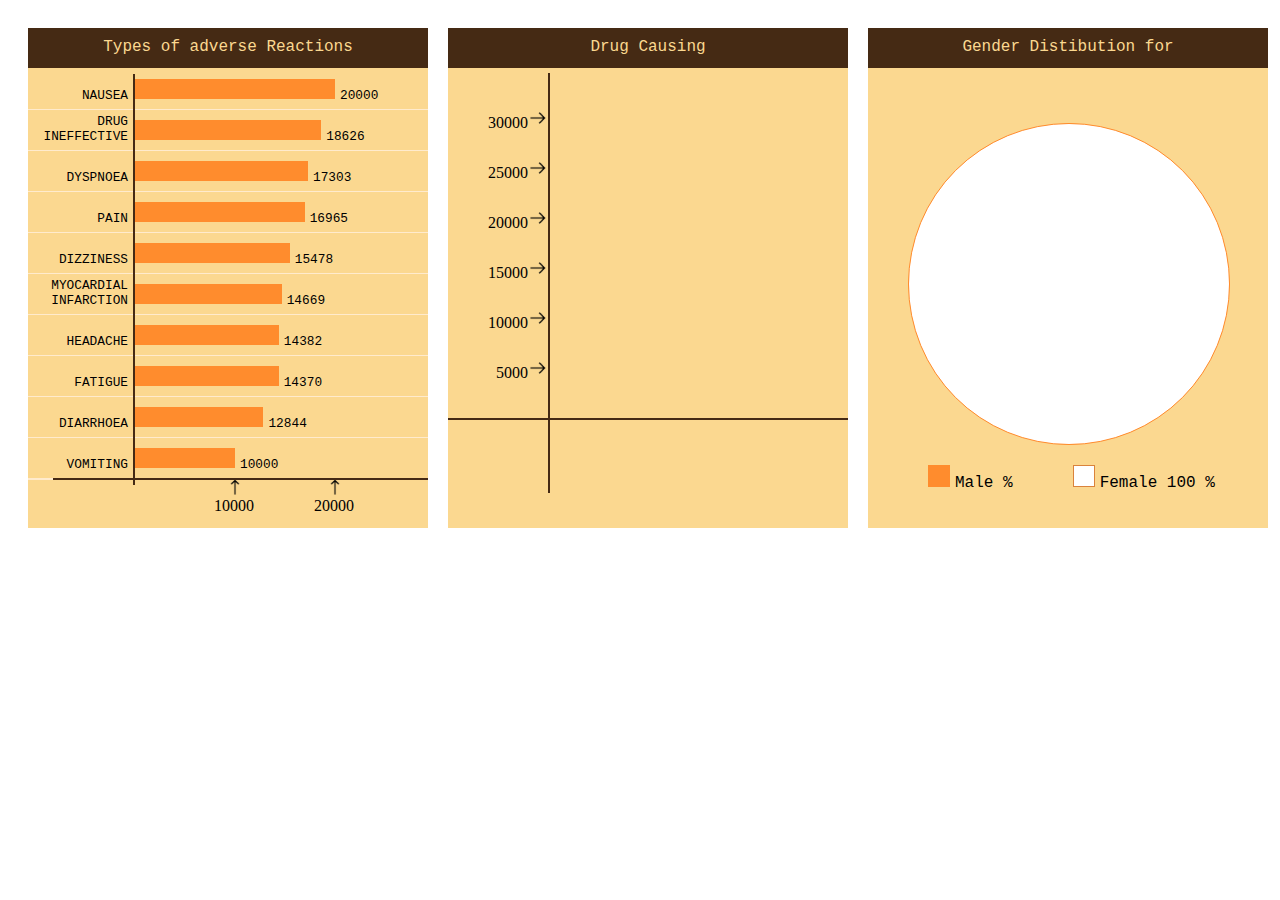
<file: Assignment/index.html>
<!DOCTYPE html>
<html>
<head>
    <title>Hello Assignment</title>
    <script type="text/javascript" src="http://ajax.googleapis.com/ajax/libs/jquery/2.1.3/jquery.min.js"></script>
    <link rel="stylesheet" type="text/css" href="./CSS/start.css">

    <script src="./app/react/react.js"></script>
    <script src="./app/react/JSXTransformer.js"></script>
    <script src="./app/eventdispatcher/EventDispatcher.js"></script>

    <script type="text/javascript" src="./app/mockdata/reaction-mock-data.js"></script>
    <script type="text/javascript" src="./app/mockdata/drug-mock-data.js"></script>
    <script type="text/javascript" src="./app/mockdata/gender-mock-data.js"></script>
    <script type="text/javascript" src="./app/view/model/row-model.js"></script>
    <script type="text/javascript" src="./app/Store/model/column-view-props.js"></script>
    <script type="text/javascript" src="./app/Store/Store.js"></script>
    <script type="text/jsx" src="./app/view/row-view.jsx"></script>
    <script type="text/jsx" src="./app/view/column-view.jsx"></script>
    <script type="text/jsx" src="./app/view/reaction-outer-container-view.jsx"></script>
    <script type="text/jsx" src="./app/view/drug-outer-container-view.jsx"></script>
    <script type="text/jsx" src="./app/view/genderChart-outer-container-view.jsx"></script>
    <script type="text/jsx" src="./app/controller/BigBoxController.jsx"></script>
    <script type="text/jsx" src="./app/action/Action.jsx"></script>


</head>

<body>
<script type="text/jsx" src="./app/controller/Start.jsx" ></script>
</body>
</html>
</file>
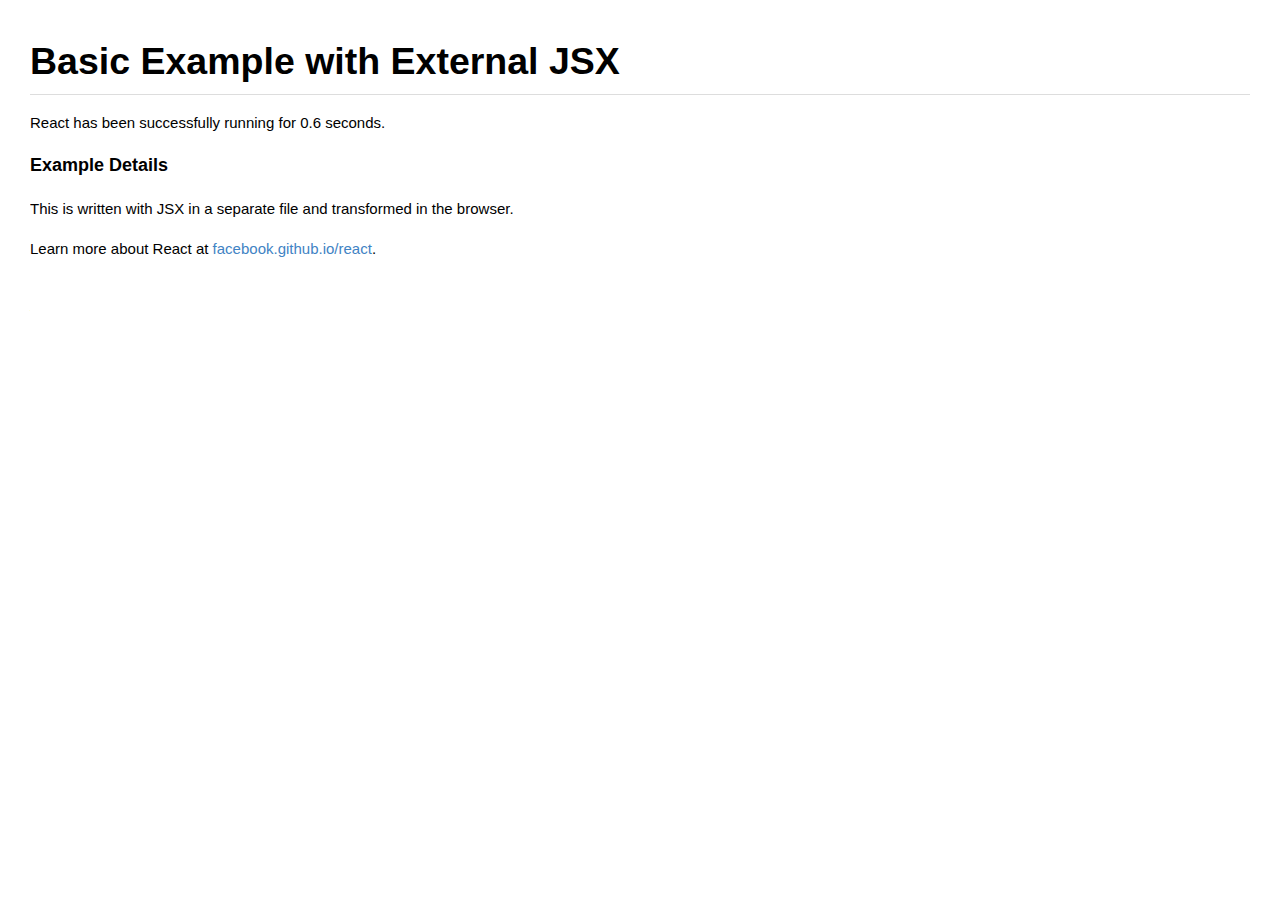
<file: Assignment/app/react/examples/basic-jsx-external/index.html>
<!DOCTYPE html>
<html>
  <head>
    <meta http-equiv='Content-type' content='text/html; charset=utf-8'>
    <title>Basic Example with External JSX</title>
    <link rel="stylesheet" href="../shared/css/base.css" />
  </head>

  <body>
    <h1>Basic Example with External JSX</h1>
    <div id="container">
      <p>
        If you can see this, React is not working right. This is probably because you&apos;re viewing
        this on your file system instead of a web server. Try running
        <pre>
          python -m SimpleHTTPServer
        </pre>
        and going to <a href="http://localhost:8000/">http://localhost:8000/</a>.
      </p>
    </div>
    <h4>Example Details</h4>
    <p>This is written with JSX in a separate file and transformed in the browser.</p>
    <p>
      Learn more about React at
      <a href="https://facebook.github.io/react" target="_blank">facebook.github.io/react</a>.
    </p>
    <script src="../shared/thirdparty/es5-shim.min.js"></script>
    <script src="../shared/thirdparty/es5-sham.min.js"></script>
    <script src="../shared/thirdparty/console-polyfill.js"></script>
    <script src="../../react.js"></script>
    <script src="../../JSXTransformer.js"></script>
    <script type="text/jsx" src="example.js"></script>
  </body>
</html>
</file>
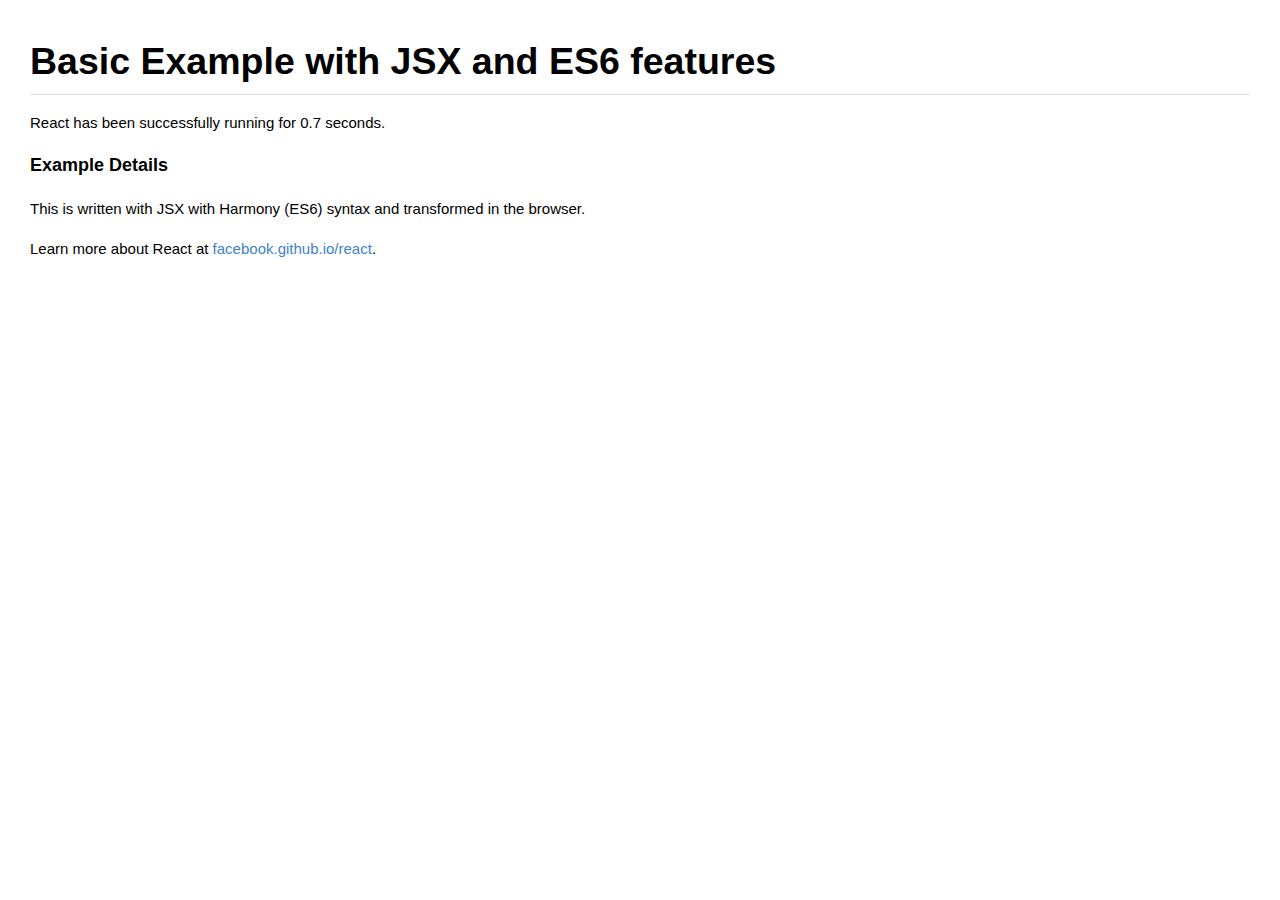
<file: Assignment/app/react/examples/basic-jsx-harmony/index.html>
<!DOCTYPE html>
<html>
  <head>
    <meta http-equiv='Content-type' content='text/html; charset=utf-8'>
    <title>Basic Example with JSX and ES6 features</title>
    <link rel="stylesheet" href="../shared/css/base.css" />
  </head>
  <body>
    <h1>Basic Example with JSX and ES6 features</h1>
    <div id="container">
      <p>
        To install React, follow the instructions on
        <a href="https://github.com/facebook/react/">GitHub</a>.
      </p>
      <p>
        If you can see this, React is not working right.
        If you checked out the source from GitHub make sure to run <code>grunt</code>.
      </p>
    </div>
    <h4>Example Details</h4>
    <p>This is written with JSX with Harmony (ES6) syntax and transformed in the browser.<p>
    <p>
      Learn more about React at
      <a href="https://facebook.github.io/react" target="_blank">facebook.github.io/react</a>.
    </p>
    <script src="../../react.js"></script>
    <script src="../../JSXTransformer.js"></script>
    <script type="text/jsx;harmony=true">
      class ExampleApplication extends React.Component {
        render() {
          var elapsed = Math.round(this.props.elapsed  / 100);
          var seconds = elapsed / 10 + (elapsed % 10 ? '' : '.0' );
          var message =
            `React has been successfully running for ${seconds} seconds.`;

          return <p>{message}</p>;
        }
      }
      var start = new Date().getTime();
      setInterval(() => {
        React.render(
          <ExampleApplication elapsed={new Date().getTime() - start} />,
          document.getElementById('container')
        );
      }, 50);
    </script>
  </body>
</html>
</file>
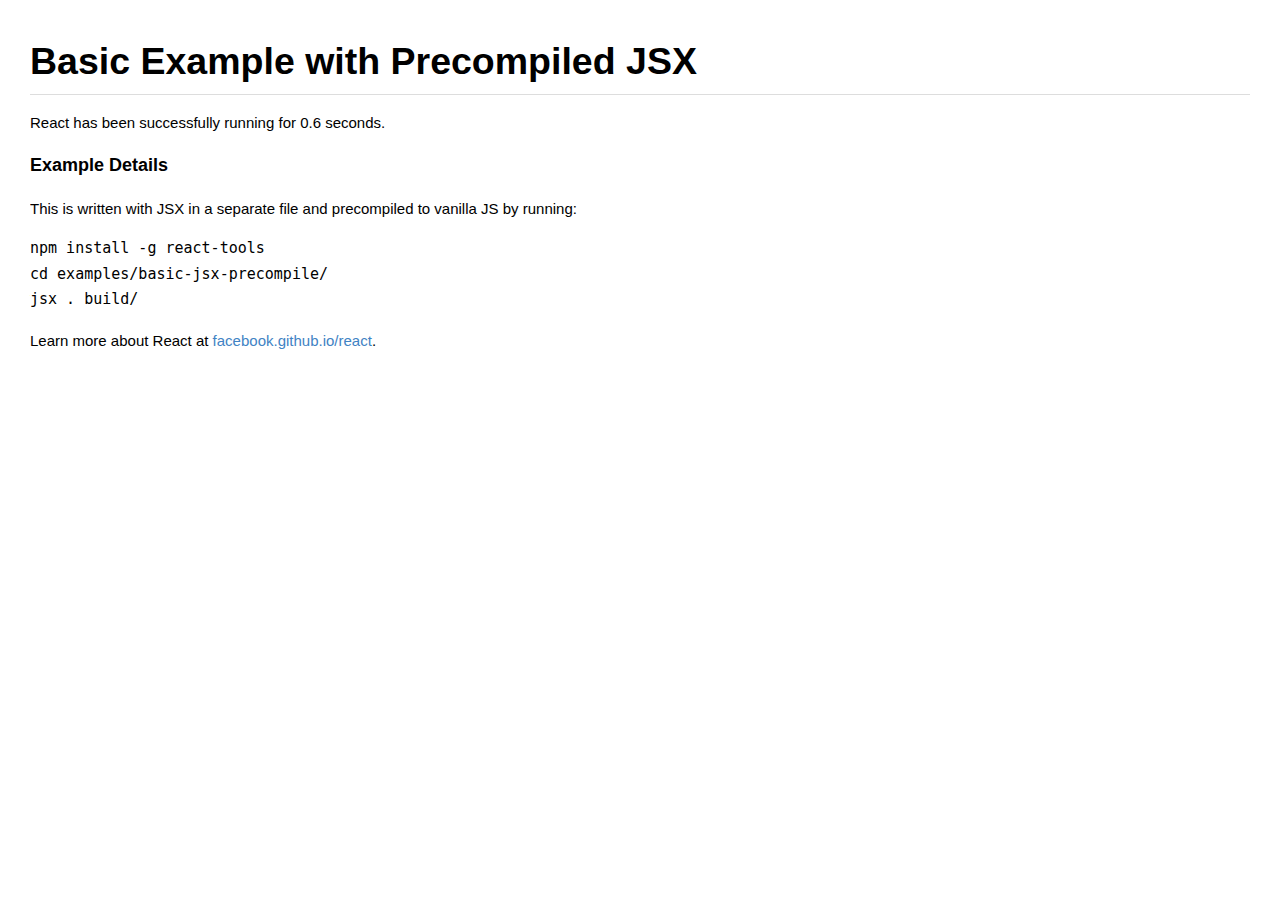
<file: Assignment/app/react/examples/basic-jsx-precompile/index.html>
<!DOCTYPE html>
<html>
  <head>
    <meta http-equiv='Content-type' content='text/html; charset=utf-8'>
    <title>Basic Example with Precompiled JSX</title>
    <link rel="stylesheet" href="../shared/css/base.css" />
  </head>
  <body>
    <h1>Basic Example with Precompiled JSX</h1>
    <div id="container">
      <p>
        If you can see this, React is not running. Try running:
      </p>
      <pre>npm install -g react-tools
cd examples/basic-jsx-precompile/
jsx . build/</pre>
    </div>
    <h4>Example Details</h4>
    <p>This is written with JSX in a separate file and precompiled to vanilla JS by running:</p>
    <pre>npm install -g react-tools
cd examples/basic-jsx-precompile/
jsx . build/</pre>
    <p>
      Learn more about React at
      <a href="https://facebook.github.io/react" target="_blank">facebook.github.io/react</a>.
    </p>
    <script src="../shared/thirdparty/es5-shim.min.js"></script>
    <script src="../shared/thirdparty/es5-sham.min.js"></script>
    <script src="../shared/thirdparty/console-polyfill.js"></script>
    <script src="../../react.js"></script>
    <script src="build/example.js"></script>
  </body>
</html>
</file>
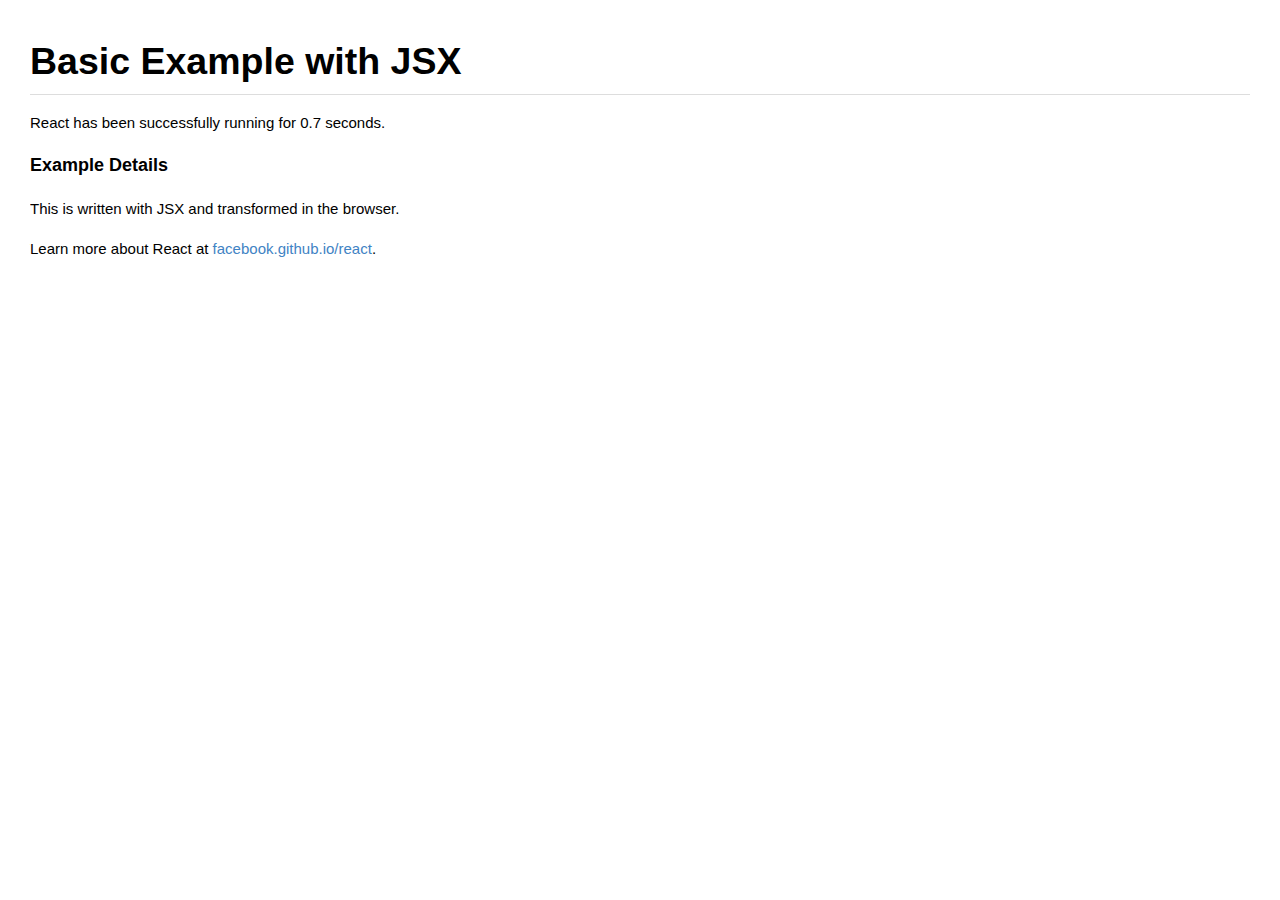
<file: Assignment/app/react/examples/basic-jsx/index.html>
<!DOCTYPE html>
<html>
  <head>
    <meta http-equiv='Content-type' content='text/html; charset=utf-8'>
    <title>Basic Example with JSX</title>
    <link rel="stylesheet" href="../shared/css/base.css" />
  </head>
  <body>
    <h1>Basic Example with JSX</h1>
    <div id="container">
      <p>
        To install React, follow the instructions on
        <a href="https://github.com/facebook/react/">GitHub</a>.
      </p>
      <p>
        If you can see this, React is not working right.
        If you checked out the source from GitHub make sure to run <code>grunt</code>.
      </p>
    </div>
    <h4>Example Details</h4>
    <p>This is written with JSX and transformed in the browser.<p>
    <p>
      Learn more about React at
      <a href="https://facebook.github.io/react" target="_blank">facebook.github.io/react</a>.
    </p>
    <script src="../shared/thirdparty/es5-shim.min.js"></script>
    <script src="../shared/thirdparty/es5-sham.min.js"></script>
    <script src="../shared/thirdparty/console-polyfill.js"></script>
    <script src="../../react.js"></script>
    <script src="../../JSXTransformer.js"></script>
    <script type="text/jsx">
      var ExampleApplication = React.createClass({
        render: function() {
          var elapsed = Math.round(this.props.elapsed  / 100);
          var seconds = elapsed / 10 + (elapsed % 10 ? '' : '.0' );
          var message =
            'React has been successfully running for ' + seconds + ' seconds.';

          return <p>{message}</p>;
        }
      });
      var start = new Date().getTime();
      setInterval(function() {
        React.render(
          <ExampleApplication elapsed={new Date().getTime() - start} />,
          document.getElementById('container')
        );
      }, 50);
    </script>
  </body>
</html>
</file>
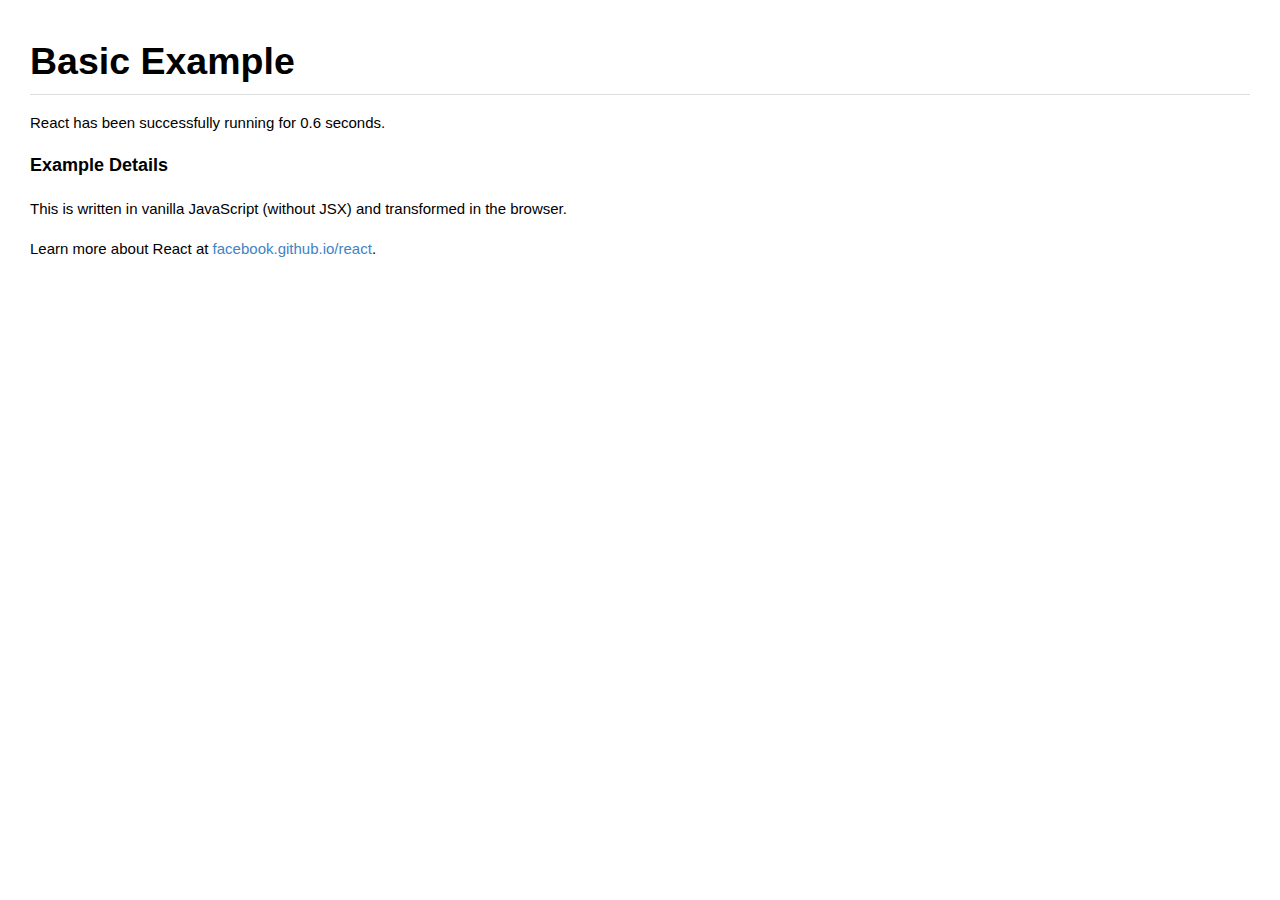
<file: Assignment/app/react/examples/basic/index.html>
<!DOCTYPE html>
<html>
  <head>
    <meta http-equiv='Content-type' content='text/html; charset=utf-8'>
    <title>Basic Example</title>
    <link rel="stylesheet" href="../shared/css/base.css" />
  </head>
  <body>
    <h1>Basic Example</h1>
    <div id="container">
      <p>
        To install React, follow the instructions on
        <a href="https://github.com/facebook/react/">GitHub</a>.
      </p>
      <p>
        If you can see this, React is not working right.
        If you checked out the source from GitHub make sure to run <code>grunt</code>.
      </p>
    </div>
    <h4>Example Details</h4>
    <p>This is written in vanilla JavaScript (without JSX) and transformed in the browser.<p>
    <p>
      Learn more about React at
      <a href="https://facebook.github.io/react" target="_blank">facebook.github.io/react</a>.
    </p>
    <script src="../shared/thirdparty/es5-shim.min.js"></script>
    <script src="../shared/thirdparty/es5-sham.min.js"></script>
    <script src="../shared/thirdparty/console-polyfill.js"></script>
    <script src="../../react.js"></script>
    <script>
      var ExampleApplication = React.createClass({
        render: function() {
          var elapsed = Math.round(this.props.elapsed  / 100);
          var seconds = elapsed / 10 + (elapsed % 10 ? '' : '.0' );
          var message =
            'React has been successfully running for ' + seconds + ' seconds.';

          return React.DOM.p(null, message);
        }
      });

      // Call React.createFactory instead of directly call ExampleApplication({...}) in React.render
      var ExampleApplicationFactory = React.createFactory(ExampleApplication);

      var start = new Date().getTime();
      setInterval(function() {
        React.render(
          ExampleApplicationFactory({elapsed: new Date().getTime() - start}),
          document.getElementById('container')
        );
      }, 50);
    </script>
  </body>
</html>
</file>
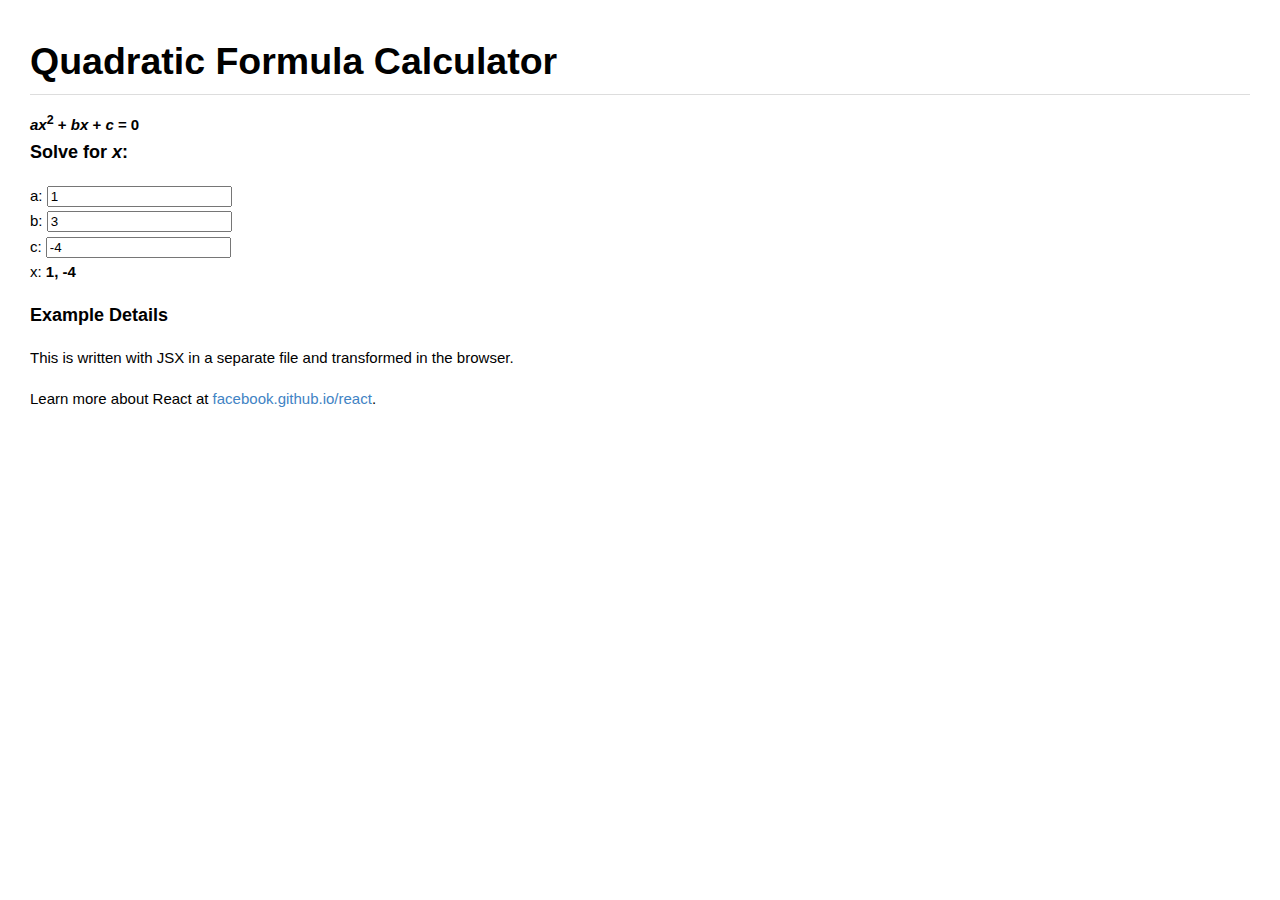
<file: Assignment/app/react/examples/quadratic/index.html>
<!DOCTYPE html>
<html>
  <head>
    <meta http-equiv='Content-type' content='text/html; charset=utf-8'>
    <title>Quadratic Formula Calculator</title>
    <link rel="stylesheet" href="../shared/css/base.css" />
  </head>
  <body>
    <h1>Quadratic Formula Calculator</h1>
    <div id="container">
      <p>
        If you can see this, React is not working right. This is probably because you&apos;re viewing
        this on your file system instead of a web server. Try running
        <pre>
          python -m SimpleHTTPServer
        </pre>
        and going to <a href="http://localhost:8000/">http://localhost:8000/</a>.
      </p>
    </div>
    <h4>Example Details</h4>
    <p>This is written with JSX in a separate file and transformed in the browser.</p>
    <p>
      Learn more about React at
      <a href="https://facebook.github.io/react" target="_blank">facebook.github.io/react</a>.
    </p>
    <script src="../shared/thirdparty/es5-shim.min.js"></script>
    <script src="../shared/thirdparty/es5-sham.min.js"></script>
    <script src="../shared/thirdparty/console-polyfill.js"></script>
    <script src="../../react.js"></script>
    <script src="../../JSXTransformer.js"></script>
    <script type="text/jsx" src="example.js"></script>
  </body>
</html>
</file>
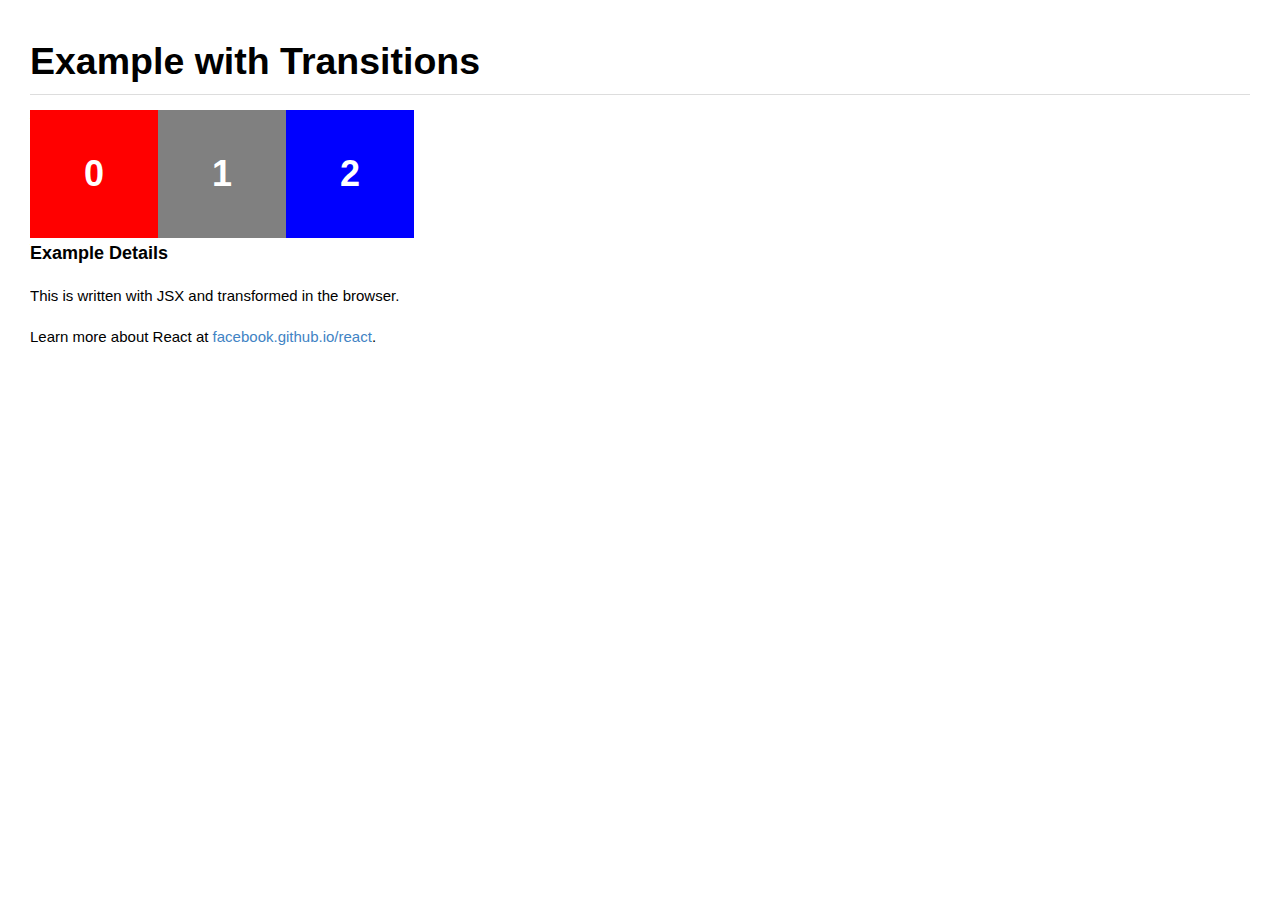
<file: Assignment/app/react/examples/transitions/index.html>
<!DOCTYPE html>
<html>
  <head>
    <meta http-equiv='Content-type' content='text/html; charset=utf-8'>
    <title>Example with Transitions</title>
    <link rel="stylesheet" href="../shared/css/base.css" />
    <link rel="stylesheet" href="transition.css" />
  </head>
  <body>
    <h1>Example with Transitions</h1>
    <div id="container">
      <p>
        To install React, follow the instructions on
        <a href="https://github.com/facebook/react/">GitHub</a>.
      </p>
      <p>
        If you can see this, React is not working right.
        If you checked out the source from GitHub make sure to run <code>grunt</code>.
      </p>
    </div>
    <h4>Example Details</h4>
    <p>This is written with JSX and transformed in the browser.<p>
    <p>
      Learn more about React at
      <a href="https://facebook.github.io/react" target="_blank">facebook.github.io/react</a>.
    </p>
    <script src="../shared/thirdparty/es5-shim.min.js"></script>
    <script src="../shared/thirdparty/es5-sham.min.js"></script>
    <script src="../shared/thirdparty/console-polyfill.js"></script>
    <script src="../../build/react-with-addons.js"></script>
    <script src="../../JSXTransformer.js"></script>
    <script type="text/jsx">
      var CSSTransitionGroup = React.addons.CSSTransitionGroup;
      var INTERVAL = 2000;

      var AnimateDemo = React.createClass({
        getInitialState: function() {
          return {start: 0};
        },

        componentDidMount: function() {
          this.interval = setInterval(this.tick, INTERVAL);
        },

        componentWillUnmount: function() {
          clearInterval(this.interval);
        },

        tick: function() {
          this.setState({start: this.state.start + 1});
        },

        render: function() {
          var children = [];
          var pos = 0;
          var colors = ['red', 'gray', 'blue'];
          for (var i = this.state.start; i < this.state.start + 3; i++) {
            var style = {
              left: pos * 128,
              background: colors[i % 3]
            };
            pos++;
            children.push(<div key={i} className="animateItem" style={style}>{i}</div>);
          }
          return (
            <CSSTransitionGroup
              className="animateExample"
              transitionName="example">
              {children}
            </CSSTransitionGroup>
          );
        }
      });

      React.render(
        <AnimateDemo />,
        document.getElementById('container')
      );
    </script>
  </body>
</html>
</file>
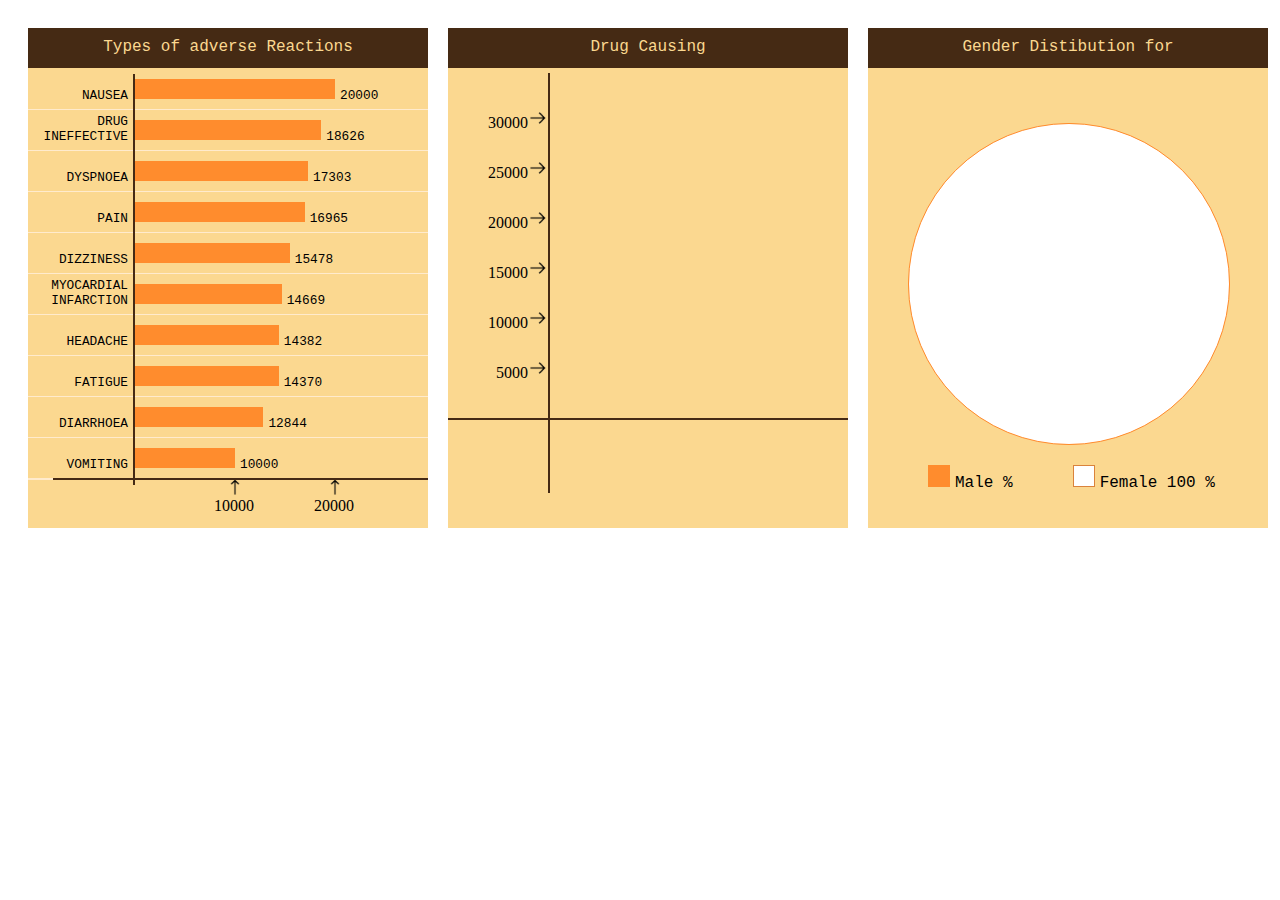
<file: Assignment/app/htmlReact/HTMLreact.html>
<!DOCTYPE html>
<html>
<head>
    <title>Hello Assignment</title>
    <script type="text/javascript" src="http://ajax.googleapis.com/ajax/libs/jquery/2.1.3/jquery.min.js"></script>
    <link rel="stylesheet" type="text/css" href="../../CSS/start.css">

    <script src="../react/react.js"></script>
    <script src="../react/JSXTransformer.js"></script>
    <script src="../eventdispatcher/EventDispatcher.js"></script>

    <script type="text/javascript" src="../mockdata/reaction-mock-data.js"></script>
    <script type="text/javascript" src="../mockdata/drug-mock-data.js"></script>
    <script type="text/javascript" src="../mockdata/gender-mock-data.js"></script>
    <script type="text/javascript" src="../view/model/row-model.js"></script>
    <script type="text/javascript" src="../Store/model/column-view-props.js"></script>
    <script type="text/javascript" src="../Store/Store.js"></script>
    <script type="text/jsx" src="../view/row-view.jsx"></script>
    <script type="text/jsx" src="../view/column-view.jsx"></script>
    <script type="text/jsx" src="../view/reaction-outer-container-view.jsx"></script>
    <script type="text/jsx" src="../view/drug-outer-container-view.jsx"></script>
    <script type="text/jsx" src="../view/genderChart-outer-container-view.jsx"></script>
    <script type="text/jsx" src="../controller/BigBoxController.jsx"></script>
    <script type="text/jsx" src="../action/Action.jsx"></script>


</head>

<body>
<script type="text/jsx" src="../controller/Start.jsx" ></script>
</body>
</html>
</file>
<file: Assignment/CSS/start.css>
.outerContainer{
    height: 500px;
    width: 400px;
    margin-left: 20px;
    margin-top: 20px;
    background-color: #FBD890;
    display: inline-block;
    float: left;
}
.titleContainer{
    height: 30px;
    background-color: #452A14;
    color: #FBD890;
    font-family: "Bitstream Vera Sans Mono", Consolas, Courier, monospace;
    text-align: center;
    padding-top: 10px;
    display: block;
}

.outerContainer .graphContainer{
    height: auto;
    width: auto;
    display: block;
    background-color: blanchedalmond;
    position: relative;
    /*bottom: 0;*/
}

.rowContainer{
    height: 30px;
    display: block;
    margin-top: 1px;
    font-family: "Bitstream Vera Sans Mono", Consolas, Courier, monospace;
    text-transform: capitalize;
    font-size: 80%;
    padding-bottom: 10px;
    background-color: #FBD890;
}

.valueContainer{
    width: auto;
    display: inline-block;
    padding-left: 5px;

}

.valueBarContainer{
    display: inline-block;
    height: 20px;
    margin-top: 10px;
    background-color: #FF8C2D;
}

.nameContainer{
    width: 100px;
    display: inline-block;
    text-align: right;
    padding-right: 7px;

}

.graphContainer .verticalBar{
    margin-left: 105px;
    margin-top: 5px;
    width: 2px;
    height: 100%;
    position: absolute;
    background-color: #452A14;
}

.graphContainer .columnVerticalBar{
    height: 420px;
    width: 2px;
    float: left;
    margin-top: 5px;
    display: inline-block;
    background-color: #452A14;
}


.horizontalBar {
    margin-left: 25px;
    width: auto;
    height: 2px;
    display: block;
    background-color: #452A14;
}

.columnHorizontalBar {
    margin-top: 350px;
    height: 2px;
    width: 100%;
    position: absolute;
    background-color: #452A14;
}
.horizontalDivider{
    width: auto;
    height: 1px;
    display: none;
    background-color: #eeeeee;
}
.scaleContainer{
    width: 100px;
    display: inline-block;
}
.arrowContainer{
    background: url('./images/Long Arrow Up-50.png') no-repeat;
    background-size: 20px;
    height: 20px;
    margin-top: -3px;
    margin-left: -3px;
    display: block;
}

.reactionScaleValue{
    display: block;
    margin-left: -14px;
}
.drugScaleValue{
    display: block;
    margin-left: -14px;
}

.columnContainer{
    height: 430px;
    width: 30px;
    display: inline-block;
    margin-left: 1px;
    font-family: "Bitstream Vera Sans Mono", Consolas, Courier, monospace;
    text-transform: capitalize;
    font-size: 80%;
    padding-bottom: 10px;
    background-color: #FBD890;
    text-align: right;
    float: left;
    position: relative;
}
.selectedColumnContainer{

    height: 430px;
    width: 30px;
    display: inline-block;
    margin-left: 1px;
    font-family: "Bitstream Vera Sans Mono", Consolas, Courier, monospace;
    text-transform: capitalize;
    font-size: 80%;
    padding-bottom: 10px;
    background-color: #EEEEEE;
    text-align: right;
    float: left;
    position: relative;
}
.columnNameContainer{
    transform: rotate(270deg);
    transform-origin: center;
    margin-left: -7px;
    position: absolute;
    bottom: 30px;
}

.columnValueBarContainer{
    display: block;
    width: 20px;
    margin-left: 5px;
    background-color: #FF8C2D;
    position: absolute;
    bottom: 90px;
}

.drugScaleOuterContainer{
    width: 100px;
    float: left;
    height: 350px;
    margin-top: 40px;
}
.drugScaleContainer{
    width: 100px;
    height: 50px;
    display: block;
}

.horizontalArrowContainer{
background: url('./images/Right Arrow-50.png') no-repeat;
background-size: 20px;
height: 20px;
width: 20px;
display: inline-block;
}
.drugScaleValue{
width: 94px;
display: inline-block;
text-align: right;
}

.columnVerticalContainer{
    height: 100%;
    width: 1px;
    background-color: #FF8C2D;
    display: inline-block;
}

.selectedRowContainer{
    background-color: #eeeeee;
    height: 30px;
    display: block;
    margin-top: 1px;
    font-family: "Bitstream Vera Sans Mono", Consolas, Courier, monospace;
    text-transform: capitalize;
    font-size: 80%;
    padding-bottom: 10px;
}

.svgCircle{
    height: calc(100% - 40px);
    width: 100%;
}

.pie {
    width: 20em;
    height: 20em;
    display: block;
    margin-left: 40px;
    margin-top: 55px;
    border-radius: 50%;
    background-color: #FF8C2D;
    border: 1px solid #FF8C2D;
    float: left;
}

.arc {
    /*background-image:*/
    /*linear-gradient(150deg, transparent 50%, white 50%),*/
    /*linear-gradient(0deg, white 50%, transparent 50%);*/

}
.colorGuide{
    height: 30px;
    margin-top: 20px;
    margin-left: 60px;
    float: left;
    font-family: "Bitstream Vera Sans Mono", Consolas, Courier, monospace;
}
.femaleColorBoxContainer{
    height: 20px;
    width: 20px;
    background-color: white;
    border: solid 1px #DA833C;
    display: inline-block;

}
.femaleColorNameContainer{
    display: inline-block;
    margin-left: 5px;
}
.maleColorBoxContainer{
    height: 20px;
    width: 20px;
    background-color: #FF8C2D;
    border: solid 1px #FF8C2D;
    display: inline-block;
}
.maleColorNameContainer{
    display: inline-block;
    margin-left: 5px;
}
</file>
<file: Assignment/app/react/examples/shared/css/base.css>
body {
  background: #fff;
  font-family: "Helvetica Neue", Helvetica, Arial, sans-serif;;
  font-size: 15px;
  line-height: 1.7;
  margin: 0;
  padding: 30px;
}

a {
  color: #4183c4;
  text-decoration: none;
}

a:hover {
  text-decoration: underline;
}

code {
  background-color: #f8f8f8;
  border: 1px solid #ddd;
  border-radius: 3px;
  font-family: "Bitstream Vera Sans Mono", Consolas, Courier, monospace;
  font-size: 12px;
  margin: 0 2px;
  padding: 0px 5px;
}

h1, h2, h3, h4 {
  font-weight: bold;
  margin: 0 0 15px;
  padding: 0;
}

h1 {
  border-bottom: 1px solid #ddd;
  font-size: 2.5em;
  font-weight: bold;
  margin: 0 0 15px;
  padding: 0;
}

h2 {
  border-bottom: 1px solid #eee;
  font-size: 2em;
}

h3 {
  font-size: 1.5em;
}

h4 {
  font-size: 1.2em;
}

p, ul {
  margin: 15px 0;
}

ul {
  padding-left: 30px;
}
</file>
<file: Assignment/app/react/examples/transitions/transition.css>
.example-enter,
.example-leave {
  -webkit-transition: all .25s;
  transition: all .25s;
}

.example-enter,
.example-leave.example-leave-active {
  opacity: 0.01;
}

.example-leave.example-leave-active {
  margin-left: -128px;
}

.example-enter {
  margin-left: 128px;
}

.example-enter.example-enter-active,
.example-leave {
  margin-left: 0;
  opacity: 1;
}

.animateExample {
  display: block;
  height: 128px;
  position: relative;
  width: 384px;
}

.animateItem {
  color: white;
  font-size: 36px;
  font-weight: bold;
  height: 128px;
  line-height: 128px;
  position: absolute;
  text-align: center;
  -webkit-transition: all .25s; /* TODO: make this a move animation */
  transition: all .25s; /* TODO: make this a move animation */
  width: 128px;
}
</file>
